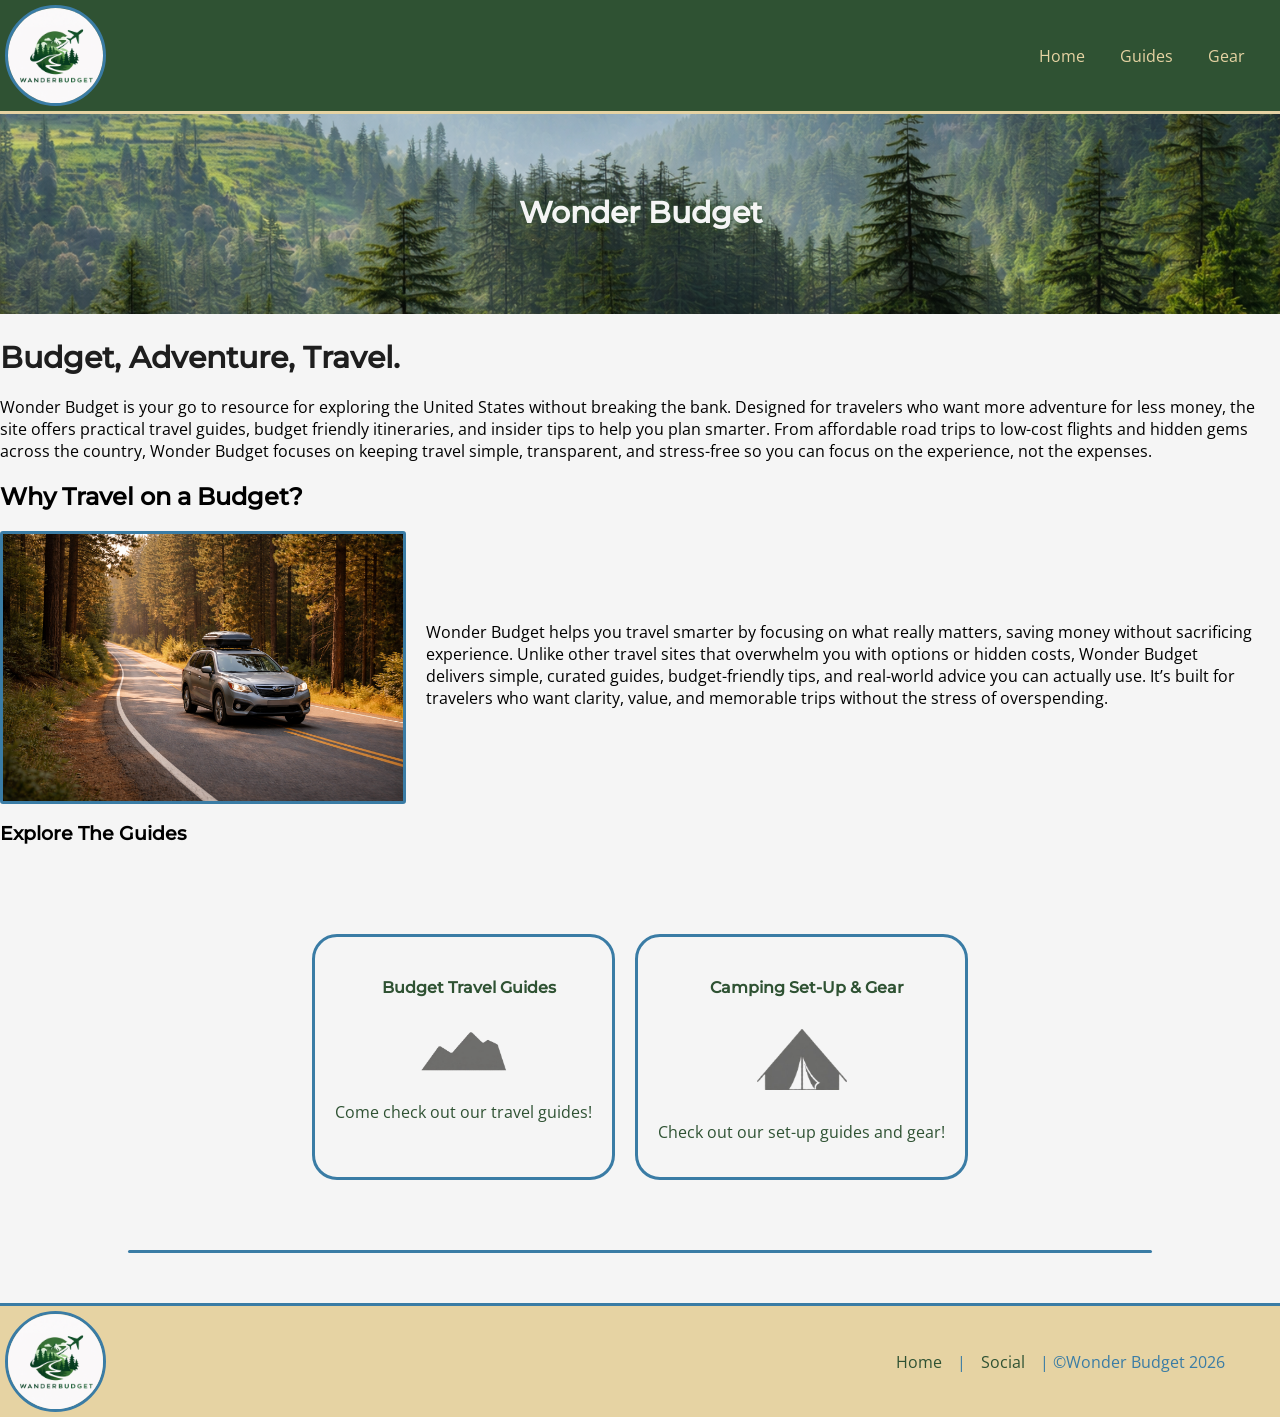
<file: index.html>
<!DOCTYPE html>
<html lang="en">
<head>
    <link href="https://fonts.googleapis.com/css2?family=Montserrat:ital,wght@0,100..900;1,100..900&display=swap" rel="stylesheet">
    <meta charset="UTF-8">
    <meta name="viewport" content="width=device-width, initial-scale=1.0">
    <title>Wonder Budget</title>
    <link rel="stylesheet" href="styles/style.css">
    <link rel="icon" type="image/png" href="images/logolo.png">
</head>
<nav>
    <img src="images/logolo.png" id="budgetlogo" alt="Budget Logo">
    <ul>
        <a href="index.html">Home</a>
        <a href="guides.html">Guides</a>
        <a href="gear.html">Gear</a>
    </ul>
</nav>
<body>
    <!-- <div class="image-container">
        <img src="images/forestbackground.png" id=forestbackground alt="Forest Background">
    </div> -->
    <div class="hero">
        <h1 class="guide-hero">Wonder Budget</h1>
        <img class="guide-hero" src="images/forestbackground.png">
    </div>
    <h1>Budget, Adventure, Travel.</h1>
    <p>Wonder Budget is your go to resource for exploring the United States without breaking the bank. 
    Designed for travelers who want more adventure for less money, the site offers practical travel guides, 
    budget friendly itineraries, and insider tips to help you plan smarter. From affordable road trips to 
    low-cost flights and hidden gems across the country, Wonder Budget focuses on keeping travel simple, 
    transparent, and stress-free so you can focus on the experience, not the expenses.</p>
    <h2>Why Travel on a Budget?</h2>
    <div class="image-container1">
        <img src="images/cardrive.png" id="cardrive" alt="car driving through the country">
    
        <p>Wonder Budget helps you travel smarter by focusing on what really matters, 
            saving money without sacrificing experience. Unlike other travel sites 
            that overwhelm you with options or hidden costs, Wonder Budget delivers simple, 
            curated guides, budget-friendly tips, and real-world advice you can actually use. 
            It’s built for travelers who want clarity, value, and memorable trips without the 
            stress of overspending.</p>
    </div>
    <h3>Explore The Guides</h3>
    <div class="card-container">
        <a href="guides.html">
            <div class="travel">
                <h4>Budget Travel Guides</h4>
                <img src="images/mountain-icon.png" alt="Mountain Icon">
        
                <p>Come check out our travel guides!</p>
            </div>
        </a>
        <a href="gear.html">
            <div class="gear">
                <h4>Camping Set-Up & Gear</h4>
                <img src="images/tent-icon.png">
                <p>Check out our set-up guides and gear!</p>
            </div>
        </a>
    </div>
    <hr class="section-divider">
</body>
<footer>
    <img src="images/logolo.png" id="budgetlogo" alt="Budget Logo">
    <ul>
        <a href="index.html">Home</a> |
        <a href="https://www.instagram.com/wonderonabudget/">Social</a> |
        &copy;Wonder Budget 2026
    </ul>
</footer>
</html>
</file>
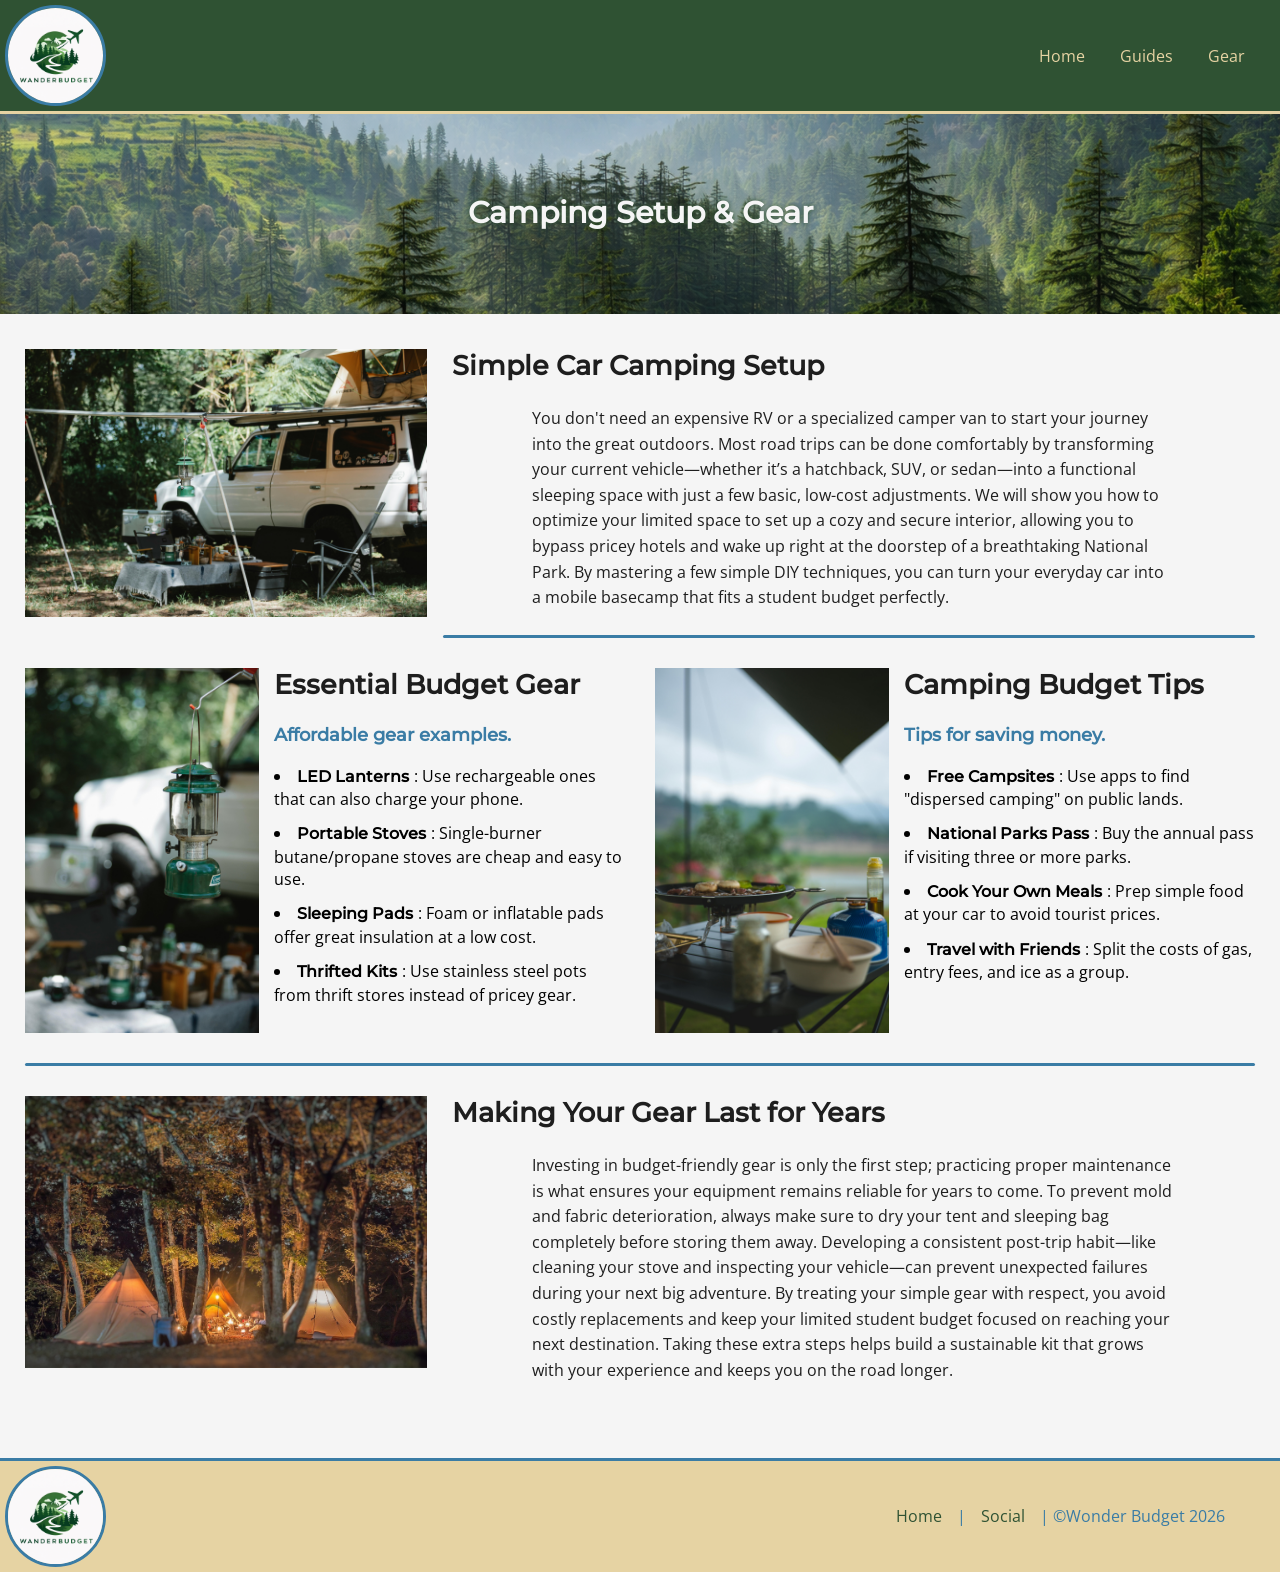
<file: gear.html>
<!DOCTYPE html>
<html lang="en">
<head>
    <link href="https://fonts.googleapis.com/css2?family=Montserrat:ital,wght@0,100..900;1,100..900&display=swap" rel="stylesheet">
    <meta charset="UTF-8">
    <meta name="viewport" content="width=device-width, initial-scale=1.0">
    <title>Wonder Budget | Camping Setup & Gear</title>
    <link rel="stylesheet" href="styles/style.css">
    <link rel="icon" type="image/png" href="images/logolo.png">
</head>

<body>
    <nav>
        <img src="images/logolo.png" id="budgetlogo" alt="Budget Logo">
        <ul>
            <a href="index.html">Home</a>
            <a href="guides.html">Guides</a>
            <a href="gear.html">Gear</a>
        </ul>
    </nav>

    <div class="hero">
        <h1 class="guide-hero">Camping Setup & Gear</h1>
        <img src="images/forestbackground.png" id=forestbackground alt="Forest Background">
    </div>
    
    <main class="gear-main">
        <section class="gear-intro">
            <div class="image-box">
                <img src="images/car.jpg" alt="Car Camping">
            </div>
            
            <div class="text-box">
                <h2>Simple Car Camping Setup</h2>
                <p class="text">You don't need an expensive RV or a specialized camper van to start your journey into the great outdoors. Most road trips can be done comfortably by transforming your current vehicle—whether it’s a hatchback, SUV, or sedan—into a functional sleeping space with just a few basic, low-cost adjustments. We will show you how to optimize your limited space to set up a cozy and secure interior, allowing you to bypass pricey hotels and wake up right at the doorstep of a breathtaking National Park. By mastering a few simple DIY techniques, you can turn your everyday car into a mobile basecamp that fits a student budget perfectly.</p>
            </div>
        </section>

        <hr class="gear-hr1">

        <div class="gear-grid">
            <article class="gear-item">
                <div class="image-box">
                    <img src="images/lantern.jpg" alt="Lantern">
                </div>
                <div class="text-box">
                    <h2>Essential Budget Gear</h2>
                    <h3>Affordable gear examples.</h3>
                    <ul>
                        <li><b>LED Lanterns</b>: Use rechargeable ones that can also charge your phone.</li>
                        <li><b>Portable Stoves</b>: Single-burner butane/propane stoves are cheap and easy to use.</li>
                        <li><b>Sleeping Pads</b>: Foam or inflatable pads offer great insulation at a low cost.</li>
                        <li><b>Thrifted Kits</b>: Use stainless steel pots from thrift stores instead of pricey gear.</li>
                    </ul>
                </div>
            </article>
            
        
            <article class="gear-item">
                <div class="image-box">
                    <img src="images/cooking.jpg" alt="Cooking">
                </div>
                <div class="text-box">
                    <h2>Camping Budget Tips</h2>
                    <h3>Tips for saving money.</h3>
                    <ul>
                        <li><b>Free Campsites</b>: Use apps to find "dispersed camping" on public lands.</li>
                        <li><b>National Parks Pass</b>: Buy the annual pass if visiting three or more parks.</li>
                        <li><b>Cook Your Own Meals</b>: Prep simple food at your car to avoid tourist prices.</li>
                        <li><b>Travel with Friends</b>: Split the costs of gas, entry fees, and ice as a group.</li>
                    </ul>
                </div>
            </article>
        </div>

        <hr class="gear-hr2">

        <section class="gear-intro">
            <div class="image-box">
                <img src="images/wild.jpg" alt="The wild">
            </div>
            <div class="text-box">
                <h2>Making Your Gear Last for Years</h2>
                <p class="text">Investing in budget-friendly gear is only the first step; practicing proper maintenance is what ensures your equipment remains reliable for years to come. To prevent mold and fabric deterioration, always make sure to dry your tent and sleeping bag completely before storing them away. Developing a consistent post-trip habit—like cleaning your stove and inspecting your vehicle—can prevent unexpected failures during your next big adventure. By treating your simple gear with respect, you avoid costly replacements and keep your limited student budget focused on reaching your next destination. Taking these extra steps helps build a sustainable kit that grows with your experience and keeps you on the road longer.</p>
            </div>
        </section>
    </main>
</body>

<footer>
    <img src="images/logolo.png" id="budgetlogo" alt="Budget Logo">
    <ul>
        <a href="index.html">Home</a> |
        <a href="https://www.instagram.com/wonderonabudget/">Social</a> |
        &copy;Wonder Budget 2026
    </ul>
</footer>
</html>
</file>
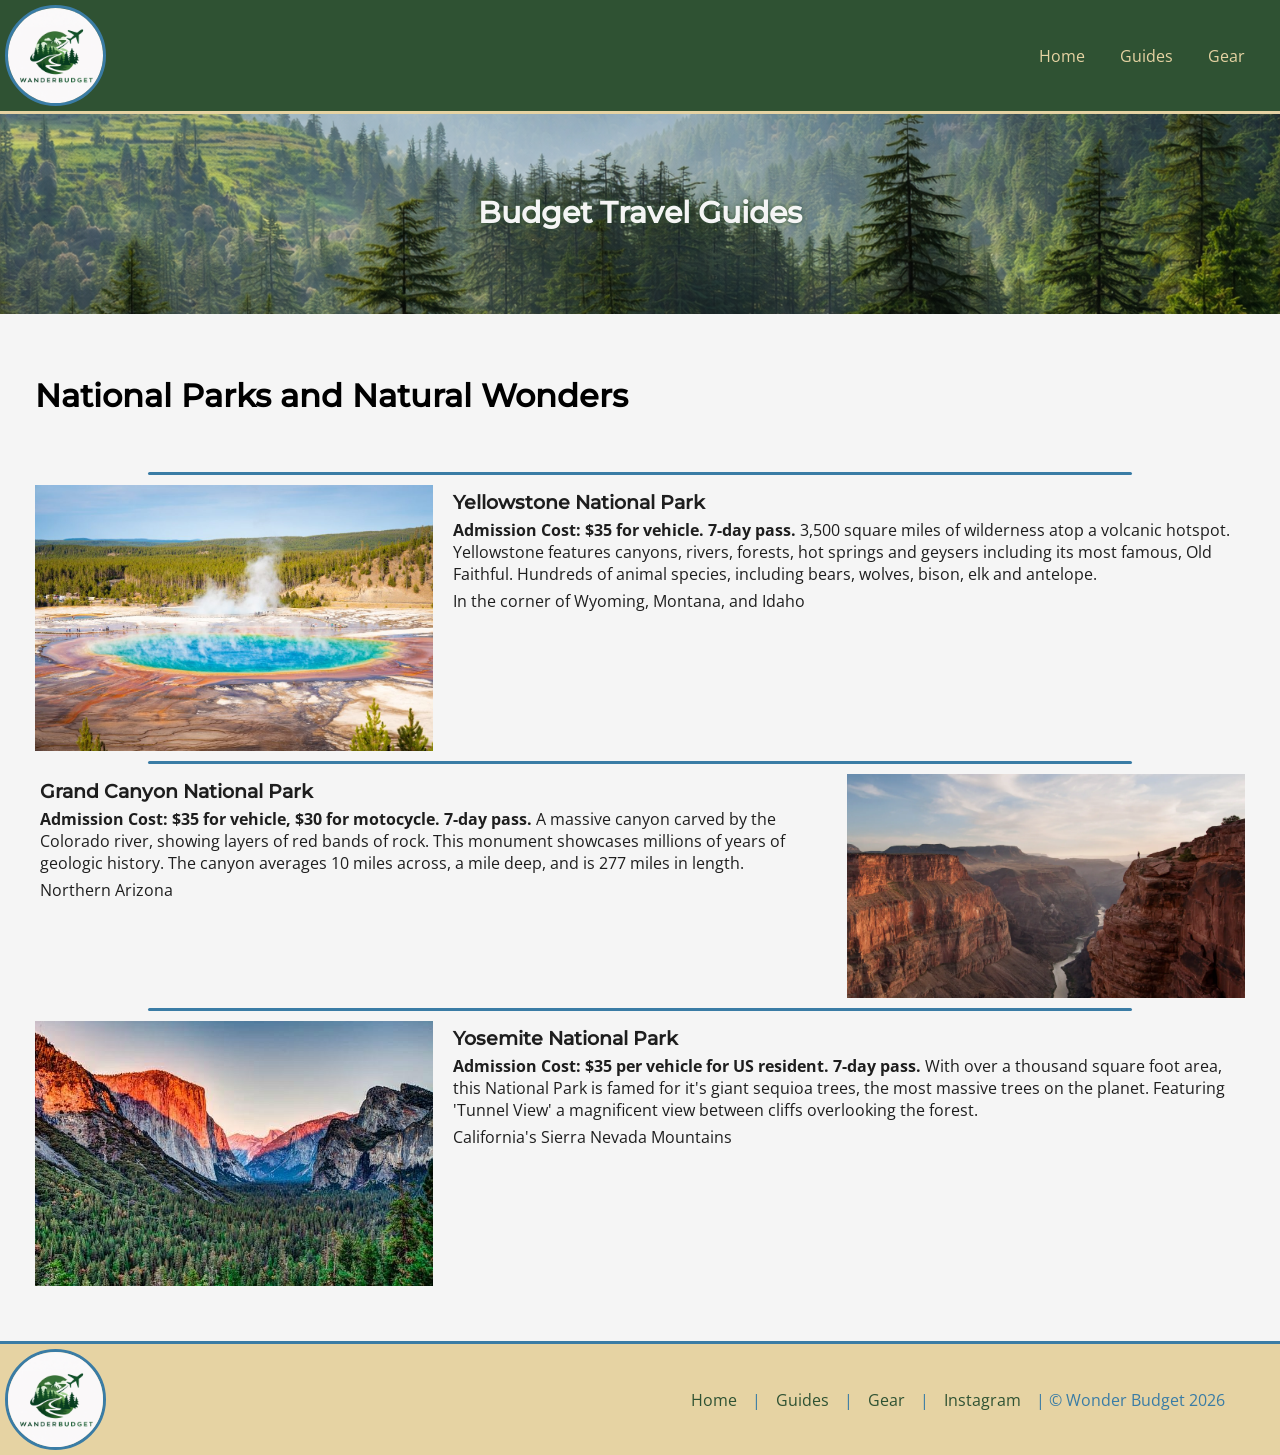
<file: guides.html>
<!DOCTYPE html>
<html lang="en">
<head>
    <meta charset="UTF-8">
    <meta name="viewport" content="width=device-width, initial-scale=1.0">
    <title>Wonder Budget | Budget Travel Guides</title>
    <link rel="stylesheet" href="styles/style.css">
    <link rel="icon" type="image/png" href="images/logolo.png">
</head>
<body>
    <nav>
        <img src="images/logolo.png" id="budgetlogo" alt="Budget Logo">
        <ul>
            <a href="index.html" target="_blank">Home</a>
            <a href="guides.html" target="_blank">Guides</a>
            <a href="index.html" target="_blank">Gear</a>
        </ul>
    </nav>
    <div class="hero">
        <h1 class="guide-hero">Budget Travel Guides</h1>
        <img class="guide-hero" src="images/forestbackground.png">
    </div>
    <main class="guide-wrapper">
        <h3 class="guide-title">National Parks and Natural Wonders</h3>
        <hr>
        <div id="section1" class="odd">
            <img src="images/yellowstone.jpg">
            <div class="guide-words">
                <h4>Yellowstone National Park</h4>
                <p><b>Admission Cost: $35 for vehicle. 7-day pass.</b>
                    3,500 square miles of wilderness atop a volcanic hotspot. 
                    Yellowstone features canyons, rivers, forests, hot springs 
                    and geysers including its most famous, Old Faithful. 
                    Hundreds of animal species, including bears, wolves, 
                    bison, elk and antelope.</p>
                <p>In the corner of Wyoming, Montana, and Idaho</p>
            </div>
        </div>
        <hr>
        <div id="section2" class="even">
            <div class="guide-words">
                <h4>Grand Canyon National Park</h4>
                <p><b>Admission Cost: $35 for vehicle, $30 for motocycle. 7-day pass.</b>
                    A massive canyon carved by the Colorado river, showing 
                    layers of red bands of rock. This monument showcases 
                    millions of years of geologic history. The canyon 
                    averages 10 miles across, a mile deep, and is 277 miles 
                    in length. </p>
                <p>Northern Arizona</p>
            </div>
            <img src="images/grand-canyon.png">
        </div>
        <hr>
        <div id="section3" class="odd">
            <img src="images/tunnel-view.jpg">
            <div class="guide-words">
                <h4>Yosemite National Park</h4>
                <p><b>Admission Cost: $35 per vehicle for US resident. 7-day pass.</b> 
                    With over a thousand square foot area, this National Park is 
                    famed for it's giant sequioa trees, the most massive trees on 
                    the planet. Featuring 'Tunnel View' a magnificent view between 
                    cliffs overlooking the forest.</p>
                <p>California's Sierra Nevada Mountains</p>
            </div>
        </div>
    </main>
    <footer>
        <img src="images/logolo.png" id="budgetlogo" alt="Budget Logo">
        <ul>
            <a href="index.html">Home</a> |
            <a href="guides.html">Guides</a> |
            <a href="gear.html">Gear</a> |
            <a href="https://www.instagram.com/wonderonabudget/">Instagram</a> |
            &copy; Wonder Budget 2026
        </ul>
    </footer>
</footer>
</body>
</html>
</file>
<file: styles/style.css>
/* fonts */
@font-face {
    font-family: "mont"; /* set name */
    font-weight: 500;
    src: url("../Montserrat-VariableFont_wght.ttf"); /* url of the font */
}
@font-face {
    font-family: open;
    src: url(../OpenSans-VariableFont_wdth\,wght.ttf);
    /* src: url('times-new-roman.woff2') format('woff2'),
         url('times-new-roman.woff') format('woff'); */

}

/* general stuff */
:root {
    --forest-green: #2f5233;
    --sky-blue: #3a7ca5;
    --sand: #e6d3a3;
    --off-white: #f5f5f5;
    --dark-gray: #1e1e1e;
}
body {
    background-color: var(--off-white);
    font-family:"open";
    margin: 0;
}
#budgetlogo {
    width: 95px;
    height: 95px;
    display: inline-block;
    border-radius: 50%;
    border: 3px solid var(--sky-blue)
}
h1 {
    color: var(--dark-gray);
    font-size: 30px;
    font-family: 'mont';
}
h2 {
    font-family: 'mont';
}
h3 {
    font-family: 'mont';
}
h4 {
    margin-left: 10px;
    font-family: 'mont';
}
h5 {
    margin-bottom: 10px;
    font-family: 'mont';
}
h6 {
    font-family: 'mont';
}
img { /* when working on html, to keep images in check */
    width: 500px;
}

/* nav */
nav {
/*Display stuff*/
    display: flex;
    align-items: center;
    justify-content: space-between;
/*Box model stuff*/
    padding: 5px;
    border-bottom: var(--sand) 3px solid;
    /* border-radius: 3px; */
    background-color: var(--forest-green);
/*Miscellaneous*/
    overflow: hidden;
}
nav ul {
/*Display stuff*/
    display: flex;
/*Box model stuff*/
    margin: 0;
    padding-right: 20px;
/*Miscellaneous*/
    list-style: none;
    gap: 15px;
}
nav a {
    text-decoration: none;
    color: var(--sand);
    padding: 10px
}
nav a:hover{
    background-color: var(--sky-blue);
    border-radius: 20px;
    color: var(--off-white);
}

/* image containers for home page */
.image-container {
    width: 1205px;
    height: 250px;
    overflow: hidden;
    border-radius: 3px;
    border-style: solid;
    border-color: var(--sky-blue);
}
.image-container img {
    width: 100%;
    height: 100%;
    object-fit: cover;
}
.image-container1 {
    display: flex;
    align-items: flex-start;
    gap: 20px;
    margin-right: 20px;
    background-color: var(--off-white);
}
.image-container1 img {
    width: 400px;
    height: auto;
    flex-shrink: 0;
    object-fit: cover;
    border-style: solid;
    border-color: var(--sky-blue);
    border-radius: 3px;
}
.image-container1 p {
    display: flex;
    flex: 1;
    max-width: none;
    margin-top: 90px;
    font-family: open;
}

/* cards on home page */
.card-container {
    display: flex;
    justify-content: center;
    gap: 20px;
    padding: 20px;
    margin-bottom: 50px;
}
.travel {
    flex: 1;
    max-width: 400px;
    height: 200px;
    padding: 20px;
    margin-top: 50px;
    border: solid var(--sky-blue) 3px;
    border-radius: 25px;
    text-align: center;
}
.travel img {
    width: 100px;
    height: auto;
}
.gear {
    flex: 1;
    max-width: 400px;
    height: 200px;
    padding: 20px;
    margin-top: 50px;
    border: solid var(--sky-blue) 3px;
    border-radius: 25px;
    text-align: center;
}
.gear img {
    width: 90px;
    padding: 10px;
    /* padding-left: 5px; */
}
.card-container a {
    text-decoration: none;
    color: var(--forest-green);
}
.card-container a:hover {
    text-decoration: underline;
    color: var(--sky-blue);
}

/* guide hero */
.hero {
    width: 100%;
    height: 200px;
    overflow: hidden;
    display: inline-block;
    position: relative;
}
.hero img {
    width: 100%;
    height: 100%;
    object-fit: cover;
    object-position: center center;
    z-index: -1;
    display: block;
}
.hero h1 {
    position: absolute;
    width: 100%;
    padding-top: 60px;
    text-align: center;
    color: var(--off-white);
    z-index: 1;
    text-shadow: var(--forest-green) 0 0 5px;
    font-family: 'mont';
}
.guide-title{
    padding: 25px 10px;
    font-size: 2em;
    font-family: 'mont';
}
hr {
    background-color: var(--sky-blue);
    height: 3px;
    width: 80%;
    margin: auto;
    border: none;
    border-radius: 2px;
}
.guide-wrapper{
    margin-inline: auto;
    margin: 25px;
}

/* guide odd */
.odd {
    display: grid;
    grid-template-columns: 1fr 2fr;
    grid-template-rows: 1fr;
    grid-gap: 15px;
    margin: 5px;
    padding: 5px
}
.odd img {
    width: 100%;
    margin: 0;
    padding: 0;
    grid-column: 1/2;
    align-self: center;
}
.odd .guide-words{
    grid-column: 2/3;
    width: 100%;
    padding: 5px;
    color: var(--dark-gray)
}
.odd h4 {
    margin: 0;
    margin-bottom: 5px;
    font-size: 1.2em;
    font-family: 'mont';
}
.odd p {
    margin: 0;
    margin-bottom: 5px;
}

/* guide even */
.even {
    display: grid;
    grid-template-columns: 2fr 1fr;
    grid-template-rows: 1fr;
    grid-gap: 15px;
    margin: 5px;
    padding: 5px
}
.even img {
    width: 100%;
    margin: 0;
    padding: 0;
    grid-column: 2/3;
    align-self: center;
}
.even .guide-words{
    grid-column: 1/2;
    width: 100%;
    padding: 5px;
    color: var(--dark-gray)
}
.even h4 {
    margin: 0;
    margin-bottom: 5px;
    font-size: 1.2em;
    font-family: 'mont';
}
.even p {
    margin: 0;
    margin-bottom: 5px;
}

/* footer */
footer {
    display: flex;
    align-items: center;
    justify-content: space-between;
    margin-top: 50px;
    padding: 5px;
    border-top: var(--sky-blue) 3px solid;
    /* border-radius: 3px; */
    background-color: var(--sand);
    color: var(--sky-blue);
}
footer ul {
    display: flex;
    margin: 0;
    padding-right: 50px;
    list-style: none;
    gap: 15px;
}
footer a {
    text-decoration: none;
    color: var(--forest-green)
}
footer a:hover{
    text-decoration: underline;
}

/* -----gear------ */
/* gear basic stuff */
.gear-main {
    margin-inline: auto;
    margin: 25px;
}
.gear-main img {
    width: 100%;
    height: auto;
    display: block;
    background-color: var(--off-white); 
}
.gear-main h2 {
    font-family: 'mont';
    color: var(--dark-gray);
    font-size: 1.7rem;
    margin-top: 0;
}
.gear-main h3 {
    font-family: 'mont';
    color: var(--sky-blue);
    font-size: 1.1rem;
    margin: 5px 0;
}
.gear-main p {
    font-family: 'open';
    line-height: 1.6;
    color: var(--dark-gray);
}
/* list */
.gear-main ul li {
    margin-bottom: 12px; 
    line-height: 1.4;    
}
.gear-main ul li b {
    font-family: 'mont'; 
    font-weight: 700;      
    margin-right: 5px;   
}
/* text-box */
.gear-main .text-box ul {
    list-style-position: inside; 
    display: inline-block;  
}
.gear-main .text-box p {
    max-width: 80%;         
    margin: 15px auto;    
    padding: 0;
    text-align: left; 
}
.gear-main .text-box ul {
    margin: 15px auto;      
    padding: 0;
    text-align: left;
}

/* gear intro */
.gear-intro {
    display: flex;
    align-items: flex-start;
    gap: 25px;
    margin-top: 30px;
}
.gear-intro .image-box {
    flex: 1;
}
.gear-intro .text-box {
    flex: 2; 
}
.gear-intro .text-box .text {
    margin: 3% auto;
}

/*  gear organization */
.gear-grid {
    display: grid;
    grid-template-columns: 1fr 1fr; 
    gap: 30px;
    margin: 30px 0;
}
.gear-hr2 {
    border: none;
    margin: 30px 0;
    width: 100%;
    background-color: var(--sky-blue);
    height: 3px;
    border-radius: 2px;
}
.gear-hr1 {
    border: none;
    margin-right: 0;
    width: 66%;
    background-color: var(--sky-blue);
    height: 3px;
    border-radius: 2px;
}

/* gear item */
.gear-item {
    display: flex;
    align-items: stretch;
    gap: 15px;
}
.gear-item .image-box {
    flex: 1;
    display: flex;
}
.gear-item .text-box {
    flex: 1.5;
}

@media (max-width: 768px) {
    .gear-grid {
        grid-template-columns: 1fr; 
        gap: 40px; 
    }

    .gear-item {
        flex-direction: column; 
    }

    .gear-intro {
        flex-direction: column;
    }

    .gear-hr1 {
        width: 100%;
        margin-left: 0;
    }

    .gear-intro .image-box {
        width: 100%;
        margin-bottom: 15px; 
    }
    .gear-item .image-box {
    width: 70%;
    height: 70%;
    margin: auto;
    }
}
</file>
